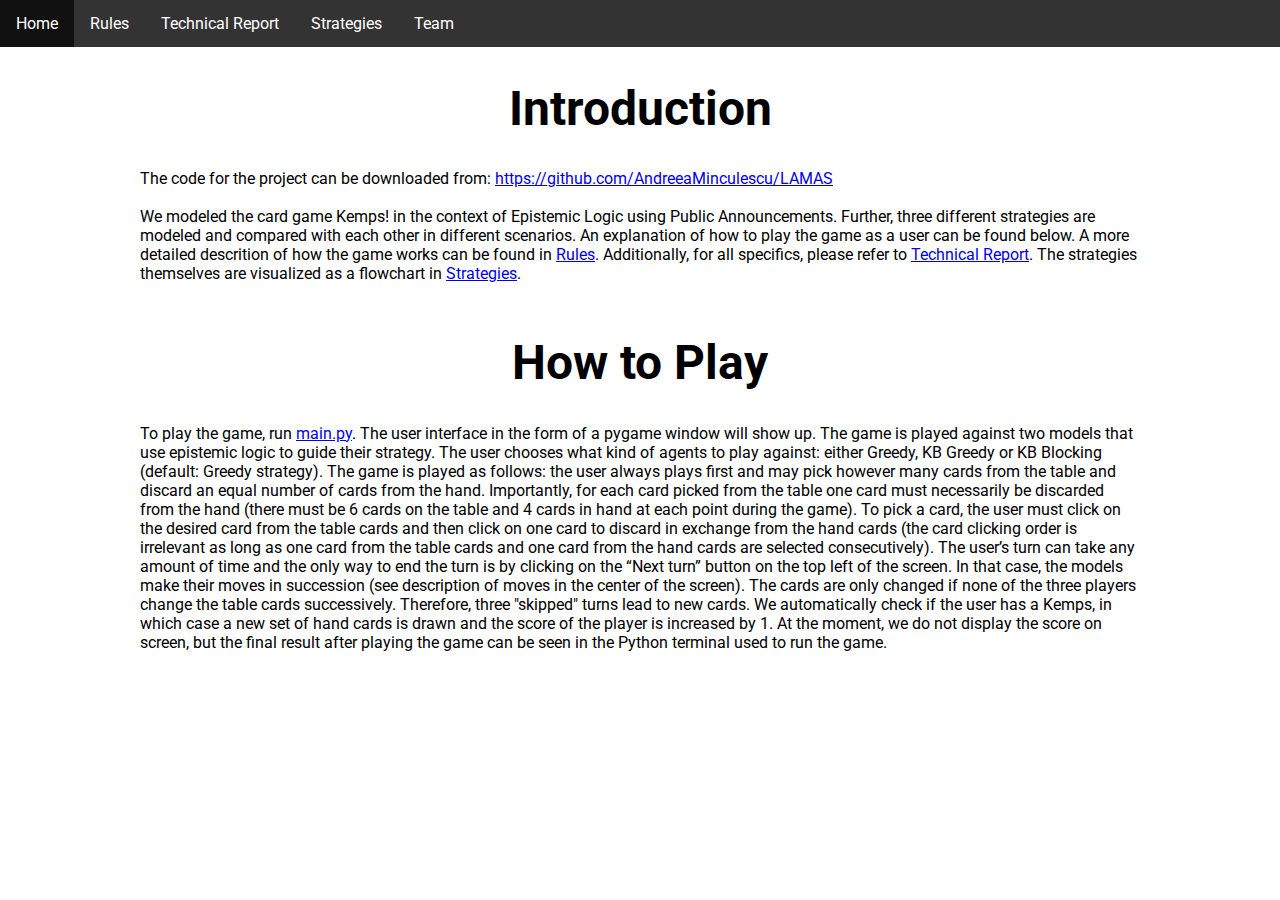
<file: index.html>
<!DOCTYPE html>
<html lang="en">
<head>
    <meta charset="UTF-8">
    <title>Kemps!</title>
    <link rel="stylesheet" href="site.css">
</head>
<body>
 <ul class="navbar">
  <li class="navlist"><a class="active navbar-entry" href="https://riolu57.github.io/LAMAS/">Home</a></li>
  <li class="navlist"><a class="navbar-entry" href="https://riolu57.github.io/LAMAS/rules">Rules</a></li>
  <li class="navlist"><a class="navbar-entry" href="https://riolu57.github.io/LAMAS/technical_report">Technical Report</a></li>
  <li class="navlist"><a class="navbar-entry" href="https://riolu57.github.io/LAMAS/strategies">Strategies</a></li>
  <li class="navlist"><a class="navbar-entry" href="https://riolu57.github.io/LAMAS/team">Team</a></li>
</ul>


 <div class="content">

    <h1 style="position: center">Introduction</h1>

     The code for the project can be downloaded from:
     <a href="https://github.com/AndreeaMinculescu/LAMAS">https://github.com/AndreeaMinculescu/LAMAS</a> <br><br>

    We modeled the card game Kemps! in the context of Epistemic Logic using Public Announcements. Further, three different
     strategies are modeled and compared with each other in different scenarios. An explanation of how to play the game as a user can be found below.
     A more detailed descrition of how the game works can be found in <a href="https://riolu57.github.io/LAMAS/rules">Rules</a>.
     Additionally, for all specifics, please refer to <a href="https://riolu57.github.io/LAMAS/technical_report">Technical Report</a>.
     The strategies themselves are visualized as a flowchart in <a href="https://riolu57.github.io/LAMAS/strategies">Strategies</a>.

     <br>
     <br>


     <h1 style="position: center">How to Play</h1>

     To play the game, run <a href="https://github.com/AndreeaMinculescu/LAMAS/blob/main/main.py">main.py</a>.
     The user interface in the form of a pygame window will show up.
     The game is played against two models that use epistemic logic to guide their strategy. The user chooses what kind
  of agents to play against: either Greedy, KB Greedy or KB Blocking (default: Greedy strategy). The game is played as
     follows: the user always plays first and may pick however many cards from the table and discard an equal number
     of cards from the hand. Importantly, for each card picked from the table one card must necessarily be discarded
     from the hand (there must be 6 cards on the table and 4 cards in hand at each point during the game). To pick a
     card, the user must click on the desired card from the table cards and then click on one card to discard in
     exchange from the hand cards (the card clicking order is irrelevant as long as one card from the table cards
     and one card from the hand cards are selected consecutively). The user’s turn can take any amount of time and
     the only way to end the turn is by clicking on the “Next turn” button on the top left of the screen. In that
     case, the models make their moves in succession (see description of moves in the center of the screen). The cards
     are only changed if none of the three players change the table cards successively. Therefore, three "skipped" turns
     lead to new cards. We automatically check if the user has a Kemps, in
     which case a new set of hand cards is drawn and the score of the player is increased by 1. At the moment, we do
     not display the score on screen, but the final result after playing the game can be seen in the Python terminal
     used to run the game.

</div>

</body>
</html>
</file>
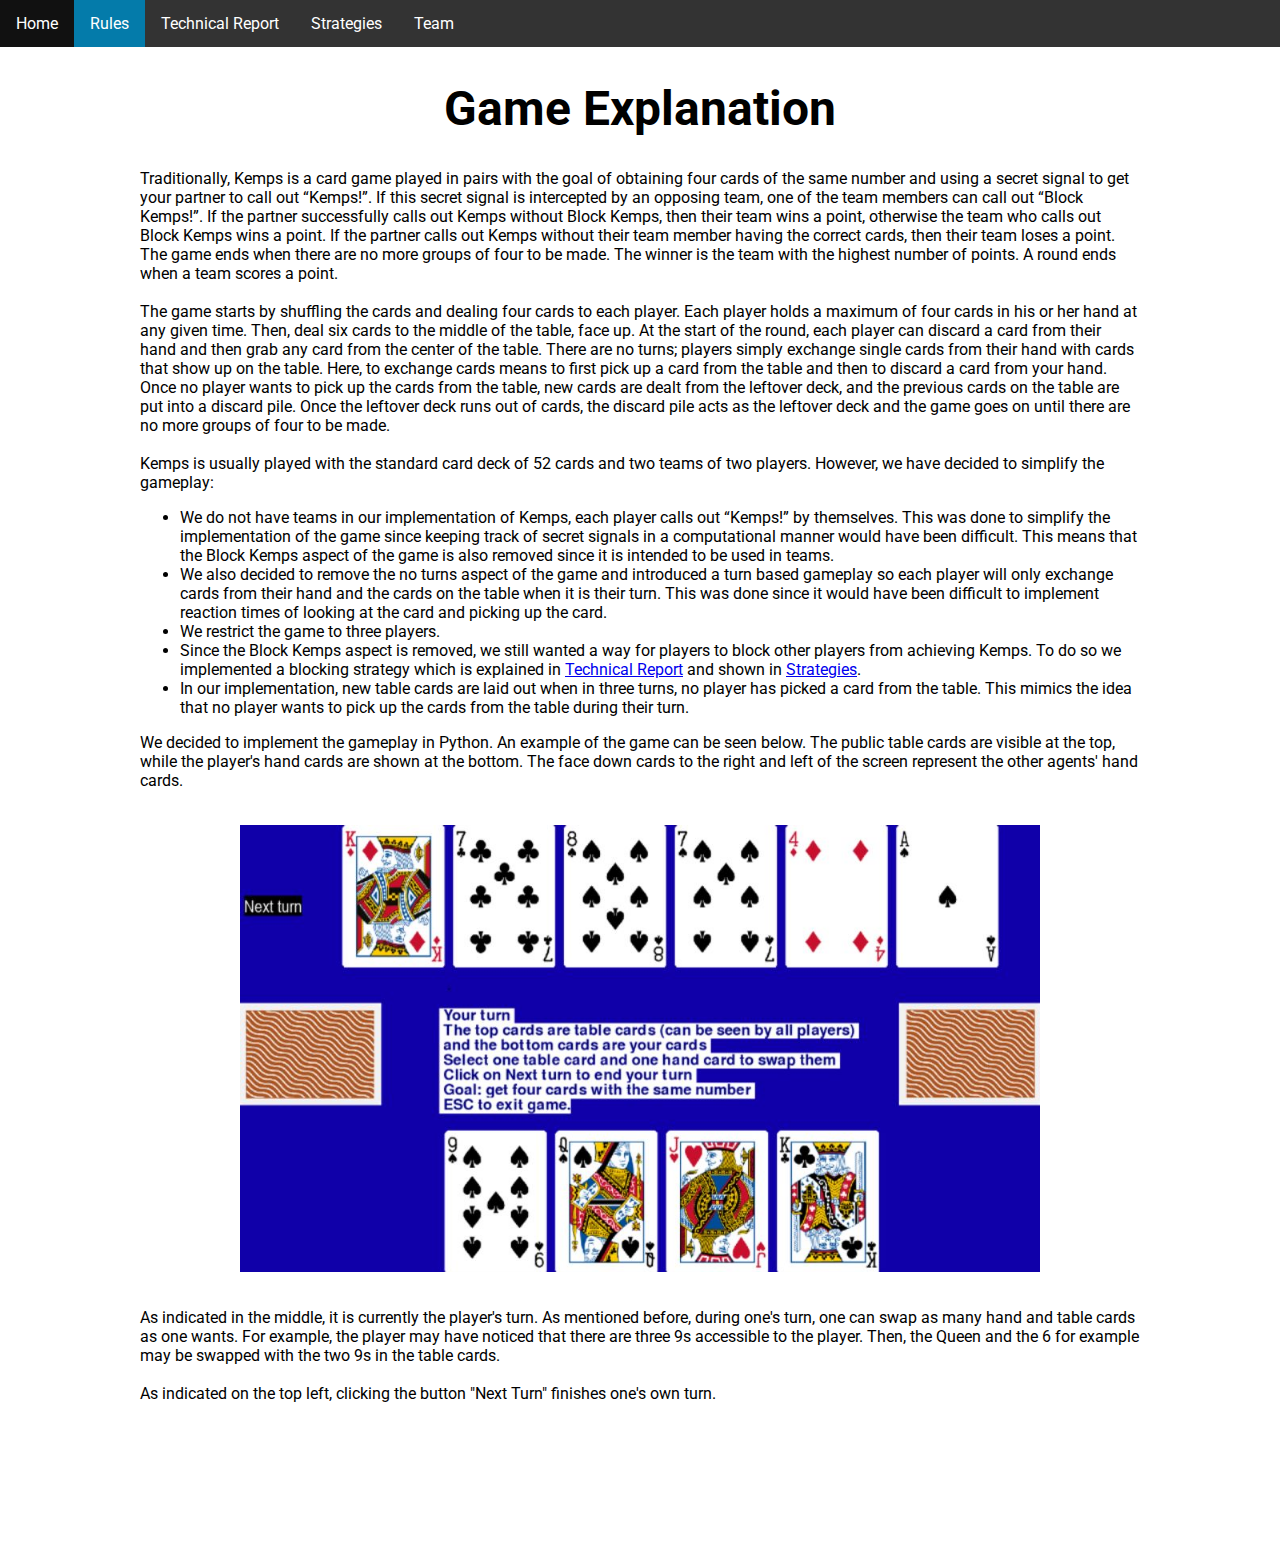
<file: rules.html>
<!DOCTYPE html>
<html lang="en">
<head>
    <meta charset="UTF-8">
    <title>Kemps!</title>
    <link rel="stylesheet" href="site.css">
</head>
<body>
 <ul class="navbar">
  <li class="navlist"><a class="navbar-entry" href="https://riolu57.github.io/LAMAS/">Home</a></li>
  <li class="navlist"><a class="active navbar-entry" href="https://riolu57.github.io/LAMAS/rules">Rules</a></li>
  <li class="navlist"><a class="navbar-entry" href="https://riolu57.github.io/LAMAS/technical_report">Technical Report</a></li>
     <li class="navlist"><a class="navbar-entry" href="https://riolu57.github.io/LAMAS/strategies">Strategies</a></li>
  <li class="navlist"><a class="navbar-entry" href="https://riolu57.github.io/LAMAS/team">Team</a></li>
</ul>


 <div class="content">

     <h1 style="position: center">Game Explanation</h1>


    Traditionally, Kemps is a card game played in pairs with the goal of obtaining four cards of the same number and
     using a secret signal to get your partner to call out “Kemps!”. If this secret signal is intercepted by an
     opposing team, one of the team members can call out “Block Kemps!”. If the partner successfully calls out Kemps
     without Block Kemps, then their team wins a point, otherwise the team who calls out Block Kemps wins a point. If
     the partner calls out Kemps without their team member having the correct cards, then their team loses a point. The
     game ends when there are no more groups of four to be made. The winner is the team with the highest number of
     points. A round ends when a team scores a point. <br><br>

    The game starts by shuffling the cards and dealing four cards to each player. Each player holds a maximum of four
     cards in his or her hand at any given time.  Then, deal six cards to the middle of the table, face up. At the start
     of the round, each player can discard a card from their hand and then grab any card from the center of the table.
     There are no turns; players simply exchange single cards from their hand with cards that show up on the table.
     Here, to exchange cards means to first pick up a card from the table and then to discard a card from your hand.
     Once no player wants to pick up the cards from the table, new cards are dealt from the leftover deck, and the
     previous cards on the table are put into a discard pile. Once the leftover deck runs out of cards, the discard pile
     acts as the leftover deck and the game goes on until there are no more groups of four to be made. <br><br>

    Kemps is usually played with the standard card deck of 52 cards and two teams of two players. However, we have
     decided to simplify the gameplay:
    <ul>
        <li> We do not have teams in our implementation of Kemps, each player calls out “Kemps!” by themselves. This was
            done to simplify the implementation of the game since keeping track of secret signals in a computational
            manner would have been difficult. This means that the Block Kemps aspect of the game is also removed since
            it is intended to be used in teams. </li>
        <li> We also decided to remove the no turns aspect of the game and introduced a turn based gameplay so each
            player will only exchange cards from their hand and the cards on the table when it is their turn. This was
            done since it would have been difficult to implement reaction times of looking at the card and picking up
            the card. </li>
        <li> We restrict the game to three players. </li>
        <li> Since the Block Kemps aspect is removed, we still wanted a way for players to block other players from
            achieving Kemps. To do so we implemented a blocking strategy which is explained in
            <a href="https://riolu57.github.io/LAMAS/technical_report">Technical Report</a> and shown in <a href="https://riolu57.github.io/LAMAS/strategies">Strategies</a>. </li>
        <li> In our implementation, new table cards are laid out when in three turns, no player has picked a card from
            the table. This mimics the idea that no player wants to pick up the cards from the table during their turn.
            </li>
    </ul>

We decided to implement the gameplay in Python.

     An example of the game can be seen below. The public table cards are visible at the top, while the player's hand cards
     are shown at the bottom. The face down cards to the right and left of the screen represent the other agents' hand
     cards. <br> <br>

      <p style="text-align: center">
          <img src="game.jpg" alt="Game overview"> <br>
      </p>


     As indicated in the middle, it is currently the player's turn. As mentioned before, during one's turn, one can swap as many hand and table cards as one wants.
     For example, the player may have noticed that there are three 9s accessible to the player. Then, the Queen and the 6 for example may be swapped with the two 9s in the table cards.
     <br><br>

    As indicated on the top left, clicking the button "Next Turn" finishes one's own turn.


</div>

</body>
</html>
</file>
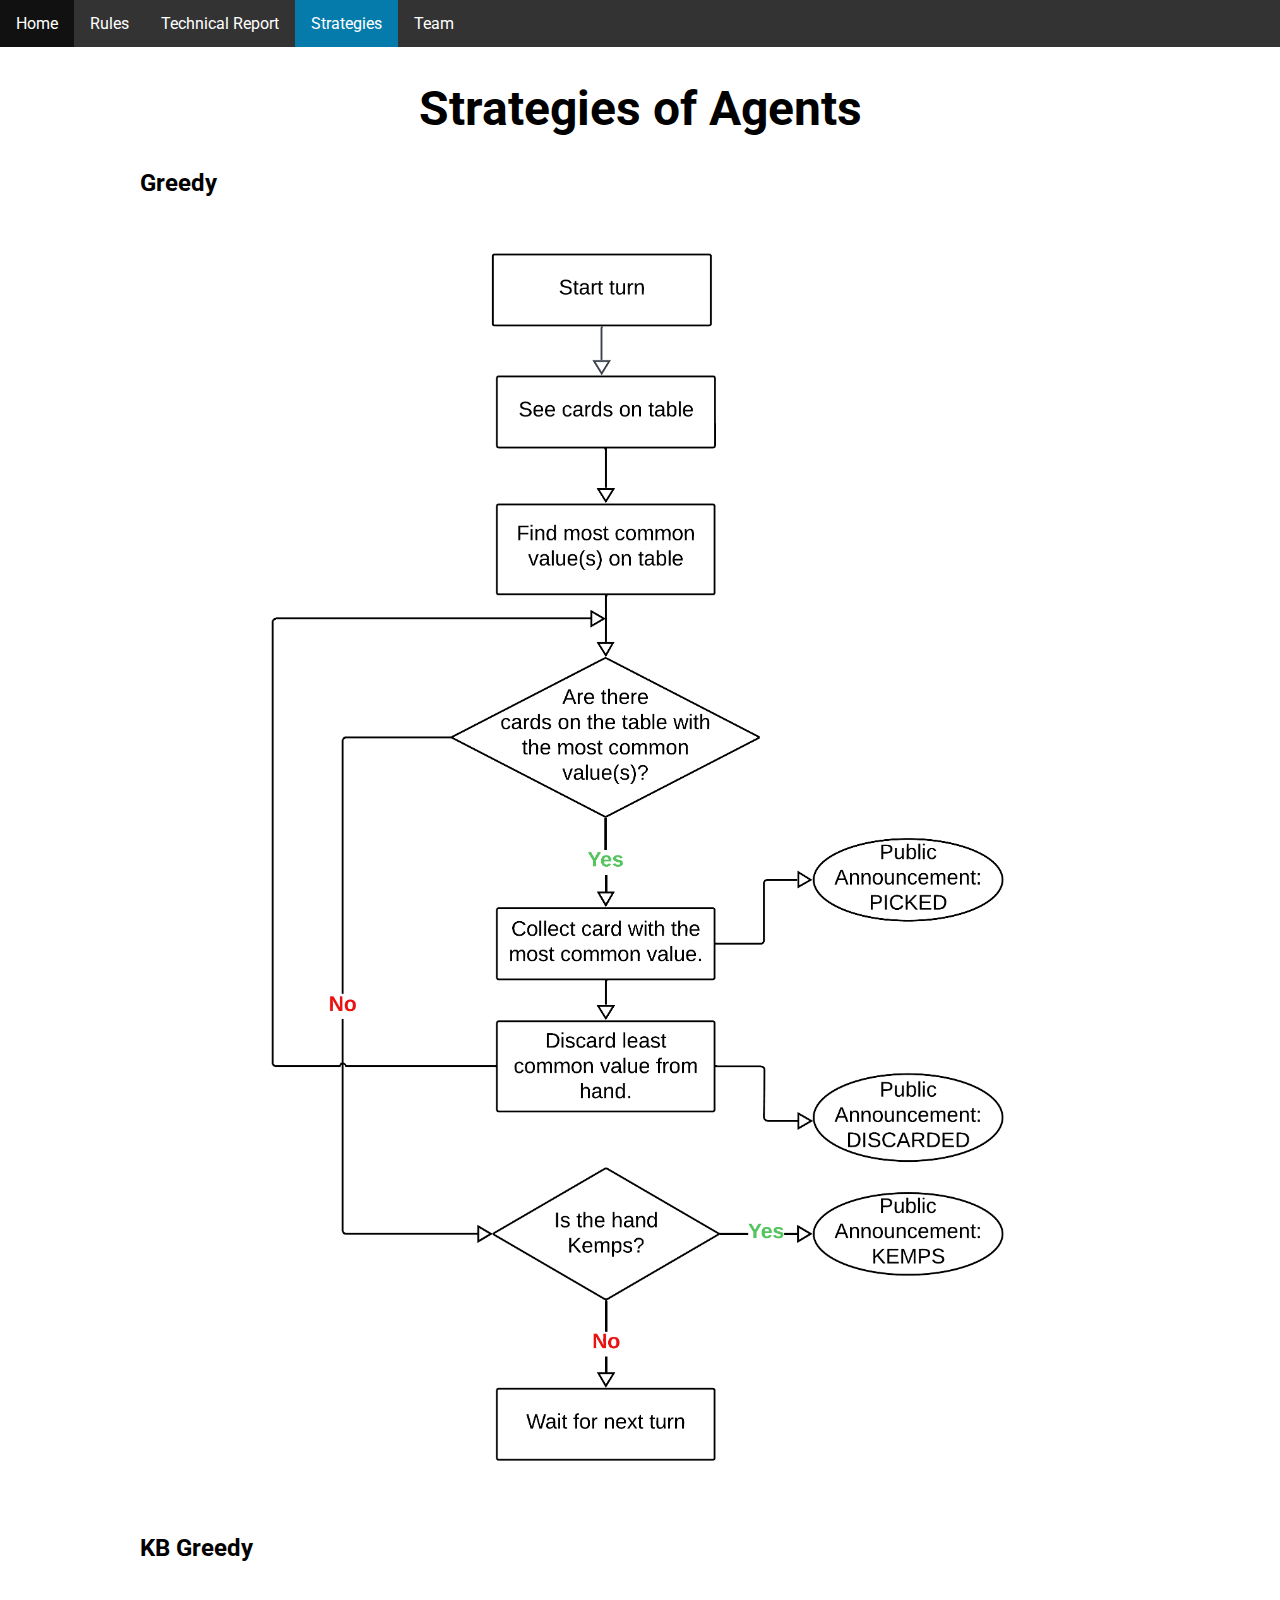
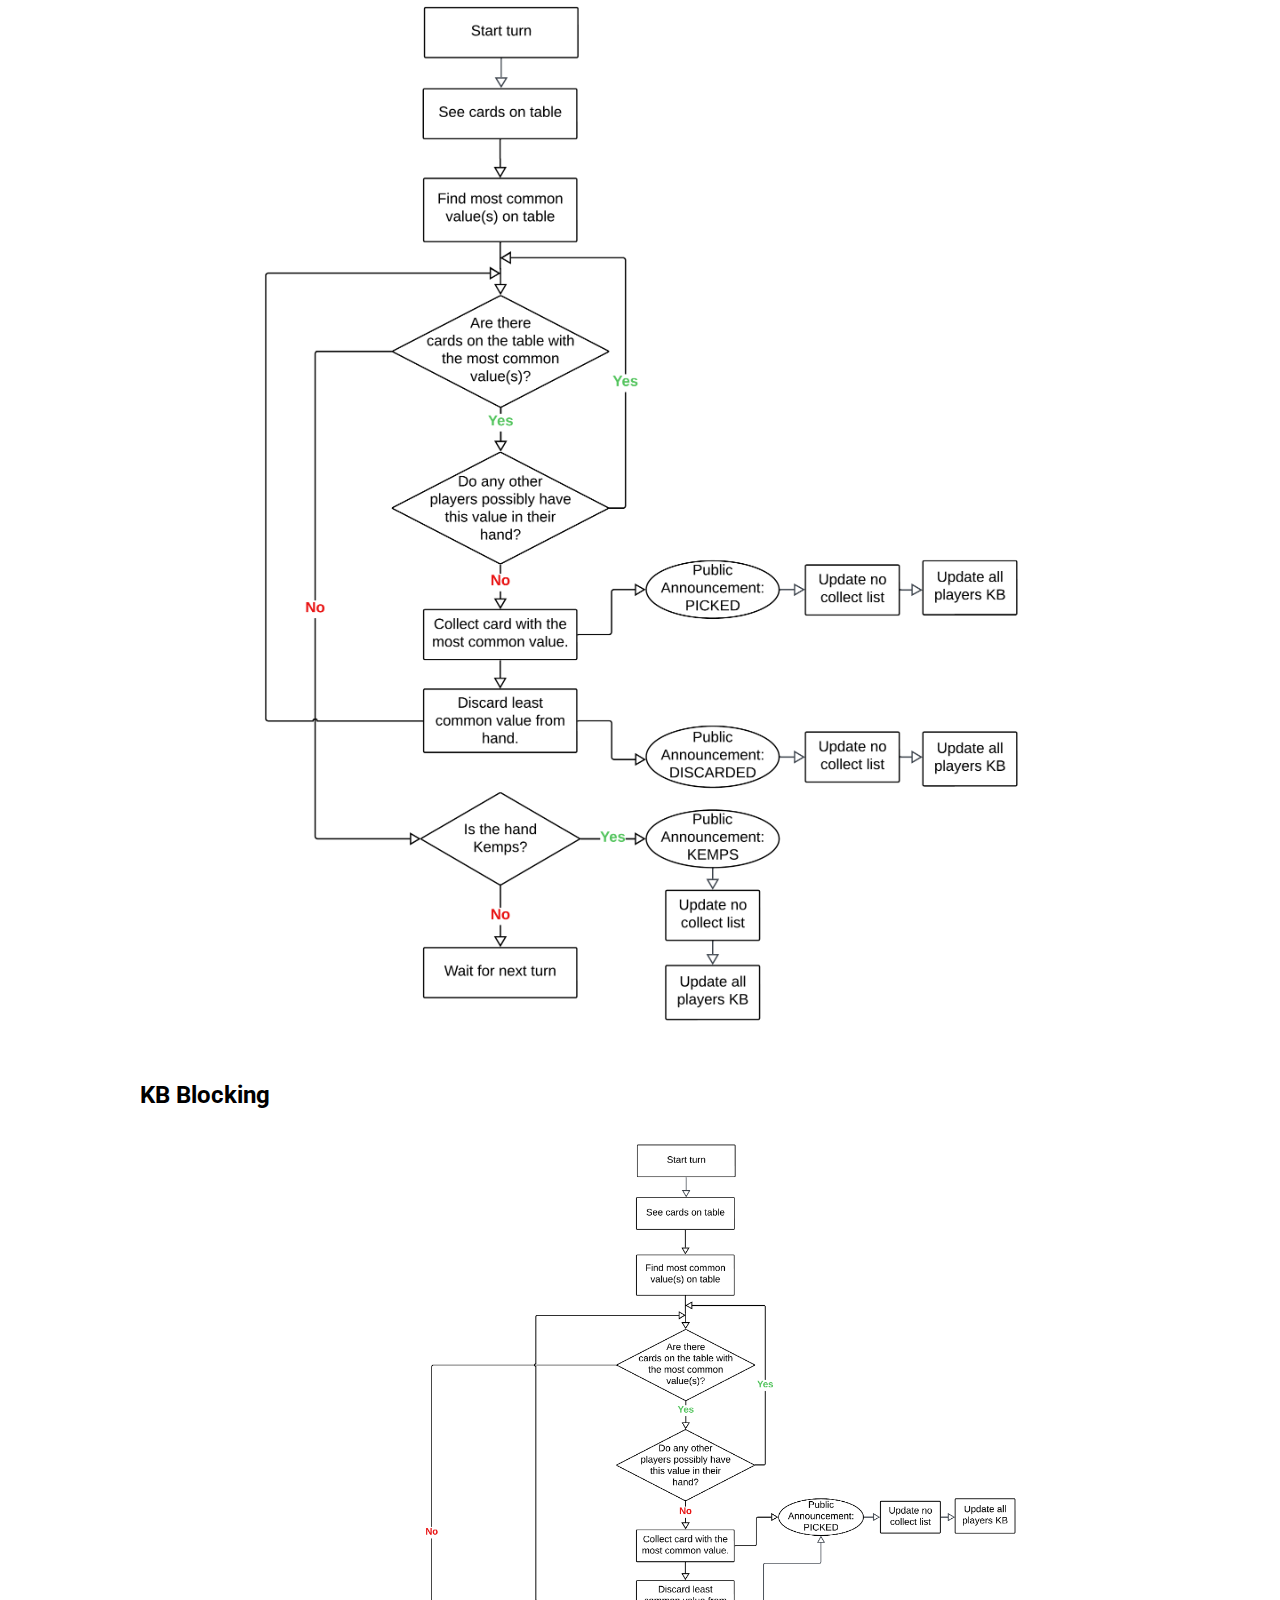
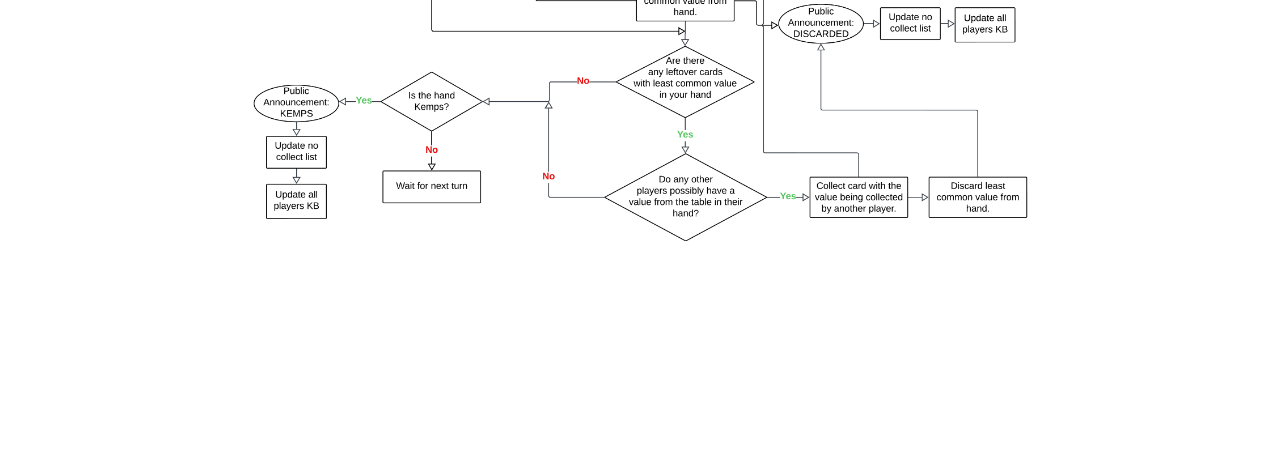
<file: strategies.html>
<!DOCTYPE html>
<html lang="en">
<head>
    <meta charset="UTF-8">
    <title>Kemps!</title>
    <link rel="stylesheet" href="site.css">
</head>
<body>
 <ul class="navbar">
  <li class="navlist"><a class="navbar-entry" href="https://riolu57.github.io/LAMAS/">Home</a></li>
  <li class="navlist"><a class="navbar-entry" href="https://riolu57.github.io/LAMAS/rules">Rules</a></li>
  <li class="navlist"><a class="navbar-entry" href="https://riolu57.github.io/LAMAS/technical_report">Technical Report</a></li>
  <li class="navlist"><a class="active navbar-entry" href="https://riolu57.github.io/LAMAS/strategies">Strategies</a></li>
  <li class="navlist"><a class="navbar-entry" href="https://riolu57.github.io/LAMAS/team">Team</a></li>
</ul>


 <div class="content">

    <h1 style="position: center">Strategies of Agents</h1>

   <h2 style="position: center"> Greedy </h2>

       <p style="text-align: center">
          <img src="greedy.png" alt="Greedy Strategy"> <br>
      </p>



     <h2 style="position: center"> KB Greedy </h2>

       <p style="text-align: center">
          <img src="kb_greedy.png" alt="KB Greedy Strategy"> <br>
      </p>



     <h2 style="position: center"> KB Blocking </h2>

       <p style="text-align: center">
          <img width=900px src="blocking.png" alt="KB Blocking Strategy"> <br>
      </p>


</div>

</body>
</html>
</file>
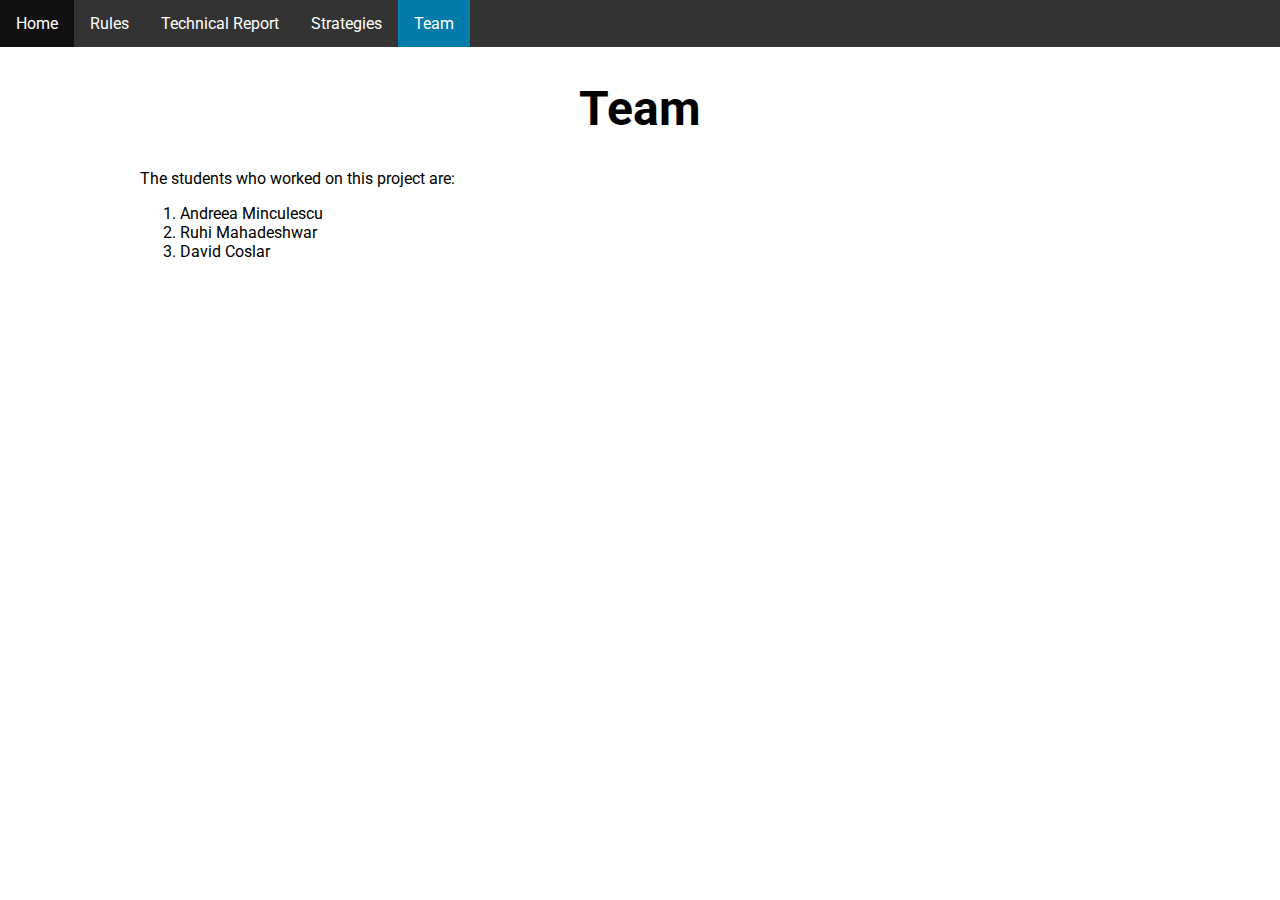
<file: team.html>
<!DOCTYPE html>
<html lang="en">
<head>
    <meta charset="UTF-8">
    <title>Kemps!</title>
    <link rel="stylesheet" href="site.css">
</head>
<body>
 <ul class="navbar">
  <li class="navlist"><a class="navbar-entry" href="https://riolu57.github.io/LAMAS/">Home</a></li>
  <li class="navlist"><a class="navbar-entry" href="https://riolu57.github.io/LAMAS/rules">Rules</a></li>
  <li class="navlist"><a class="navbar-entry" href="https://riolu57.github.io/LAMAS/technical_report">Technical Report</a></li>
 <li class="navlist"><a class="navbar-entry" href="https://riolu57.github.io/LAMAS/strategies">Strategies</a></li>
  <li class="navlist"><a class="active navbar-entry" href="https://riolu57.github.io/LAMAS/team">Team</a></li>
</ul>


 <div class="content">

    <h1 style="position: center">Team</h1>

     The students who worked on this project are:

     <ol>
         <li>Andreea Minculescu</li>
         <li>Ruhi Mahadeshwar</li>
         <li>David Coslar</li>
     </ol>

</div>

</body>
</html>
</file>
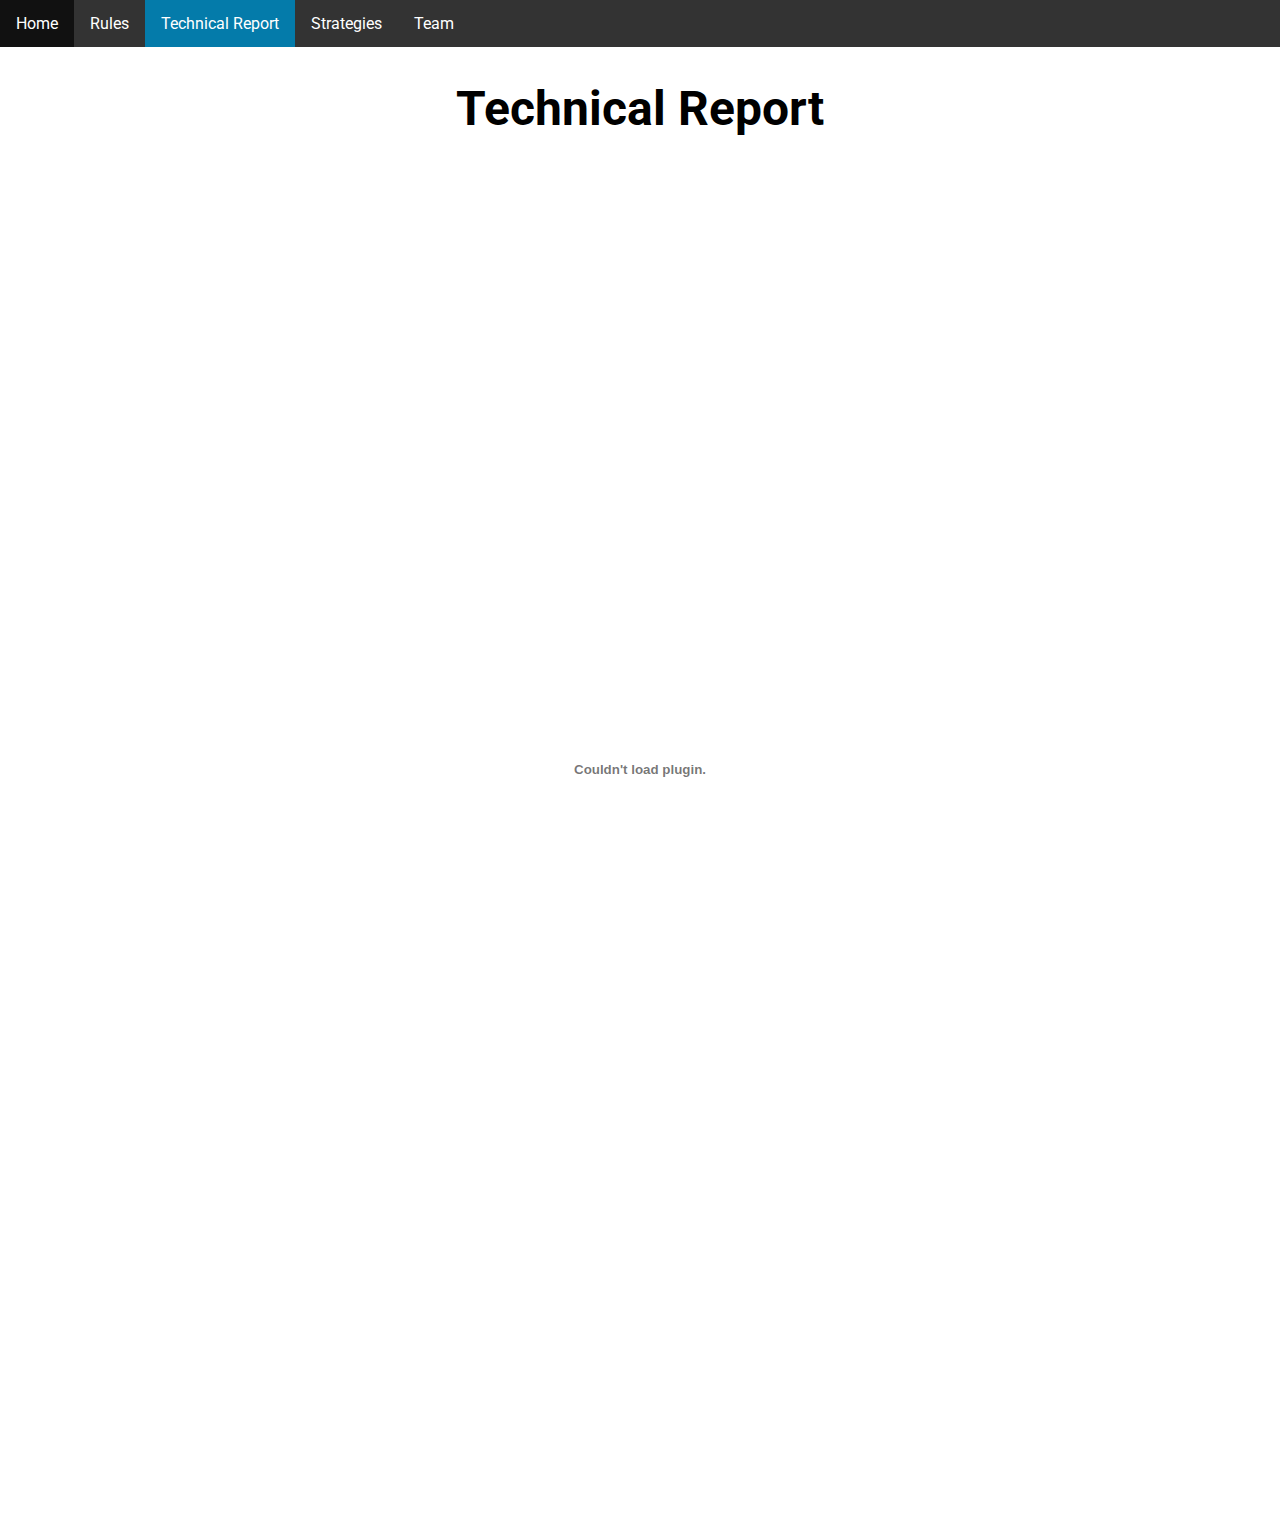
<file: technical_report.html>
<!DOCTYPE html>
<html lang="en">
<head>
    <meta charset="UTF-8">
    <title>Kemps!</title>
    <link rel="stylesheet" href="site.css">
</head>
<body>
 <ul class="navbar">
  <li class="navlist"><a class="navbar-entry" href="https://riolu57.github.io/LAMAS/">Home</a></li>
  <li class="navlist"><a class="navbar-entry" href="https://riolu57.github.io/LAMAS/rules">Rules</a></li>
  <li class="navlist"><a class="active navbar-entry" href="https://riolu57.github.io/LAMAS/technical_report">Technical Report</a></li>
     <li class="navlist"><a class="navbar-entry" href="https://riolu57.github.io/LAMAS/strategies">Strategies</a></li>
  <li class="navlist"><a class="navbar-entry" href="https://riolu57.github.io/LAMAS/team">Team</a></li>
</ul>


 <div class="content">

    <h1 style="position: center">Technical Report</h1>

     <embed src="./LAMAS_final_project.pdf" width="1000" height="1200" type="application/pdf">
</div>

</body>
</html>
</file>
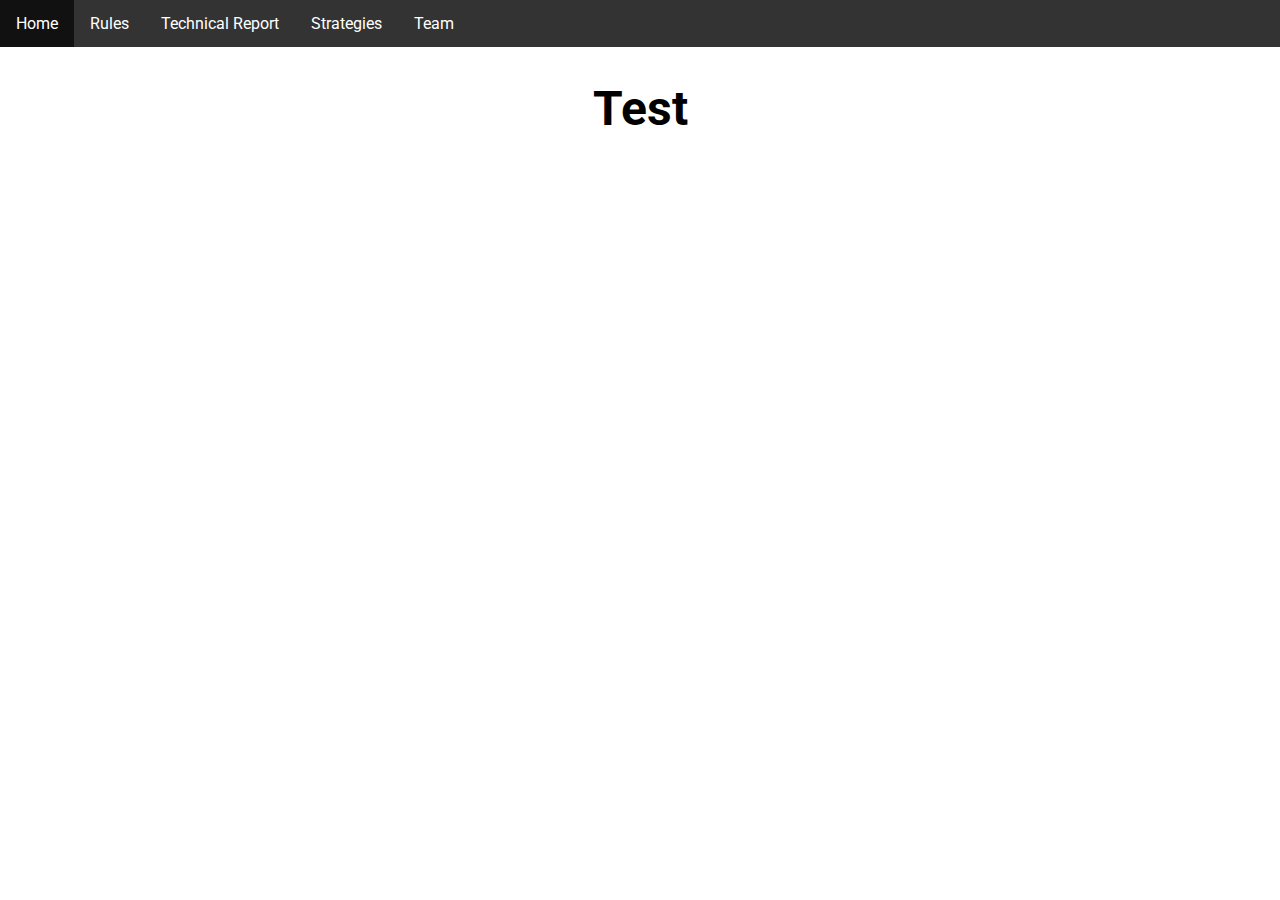
<file: template.html>
<!DOCTYPE html>
<html lang="en">
<head>
    <meta charset="UTF-8">
    <title>Kemps!</title>
    <link rel="stylesheet" href="site.css">
</head>
<body>
 <ul class="navbar">
  <li class="navlist"><a class="navbar-entry" href="https://riolu57.github.io/LAMAS/">Home</a></li>
  <li class="navlist"><a class="navbar-entry" href="https://riolu57.github.io/LAMAS/rules">Rules</a></li>
  <li class="navlist"><a class="navbar-entry" href="https://riolu57.github.io/LAMAS/technical_report">Technical Report</a></li>
  <li class="navlist"><a class="navbar-entry" href="https://riolu57.github.io/LAMAS/strategies">Strategies</a></li>
  <li class="navlist"><a class="navbar-entry" href="https://riolu57.github.io/LAMAS/team">Team</a></li>
</ul>


 <div class="content">

    <h1 style="position: center">Test</h1>


</div>

</body>
</html>
</file>
<file: site.css>
@import url('https://fonts.googleapis.com/css2?family=Roboto:wght@300&display=swap');

.navbar {
    list-style-type: none;
    margin: 0;
    padding: 0;
    overflow: hidden;
    background-color: #333;
    position: fixed;
    top: 0;
    width: 100%;
}

.navlist {
    float: left;
}

.navbar-entry {
    display: block;
    color: white;
    text-align: center;
    padding: 14px 16px;
    text-decoration: none;
}

/* Change the link color to #111 (black) on hover */
li a:hover {
    background-color: #111;
}

.active {
  background-color: #047baa;
}

@media only screen 
and (max-device-width : 999px)  {
    .content {
        width: 100%;
        margin:0 auto;
        display: inline-block;
    }
}

@media only screen
and (min-device-width : 1000px)  {
    .content {
        width: 1000px;
        margin:0 auto;
    }
}

body {
    margin: 0px;
    padding-top: 3rem;
    padding-bottom: 10rem;
    font-family: 'Roboto', sans-serif;
}



h1 {
    text-align: center;
    font-size: xxx-large;
}

img {
    width: 800px;
    padding-bottom: 1rem;
}
</file>
